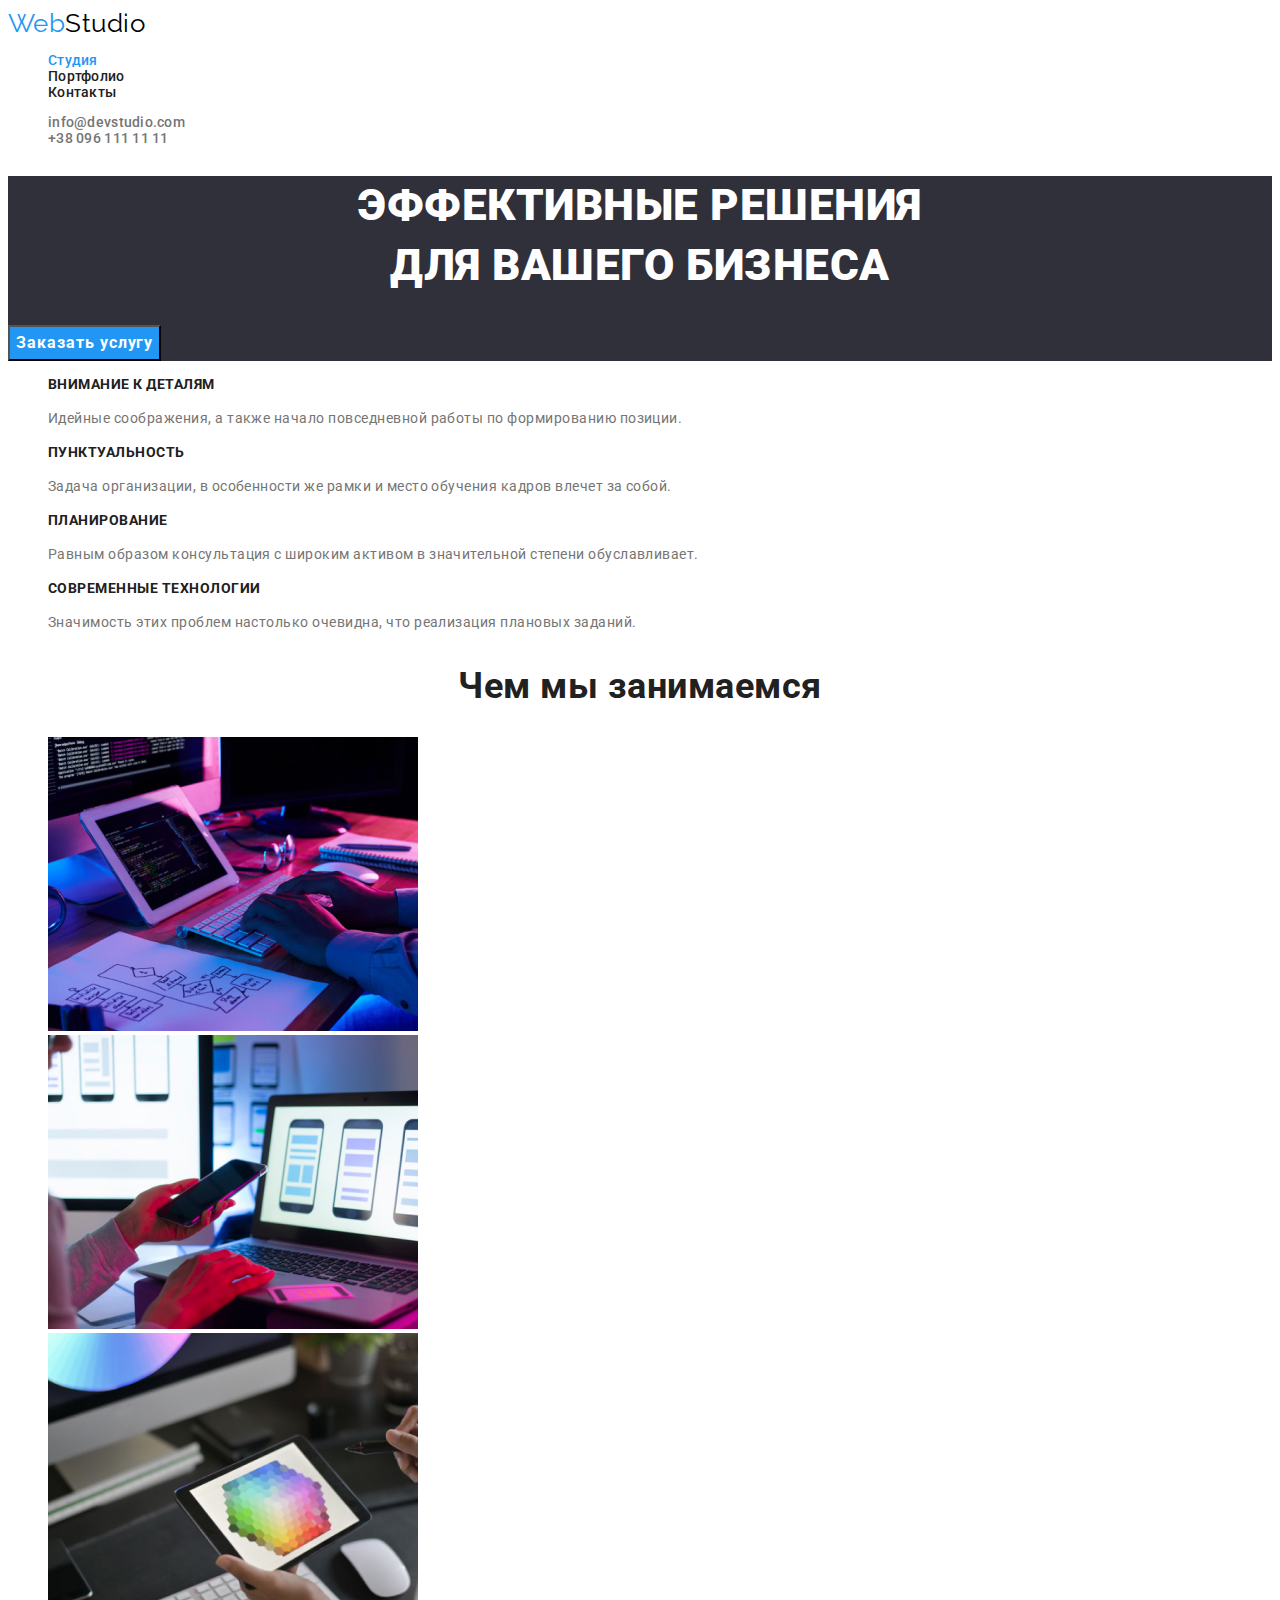
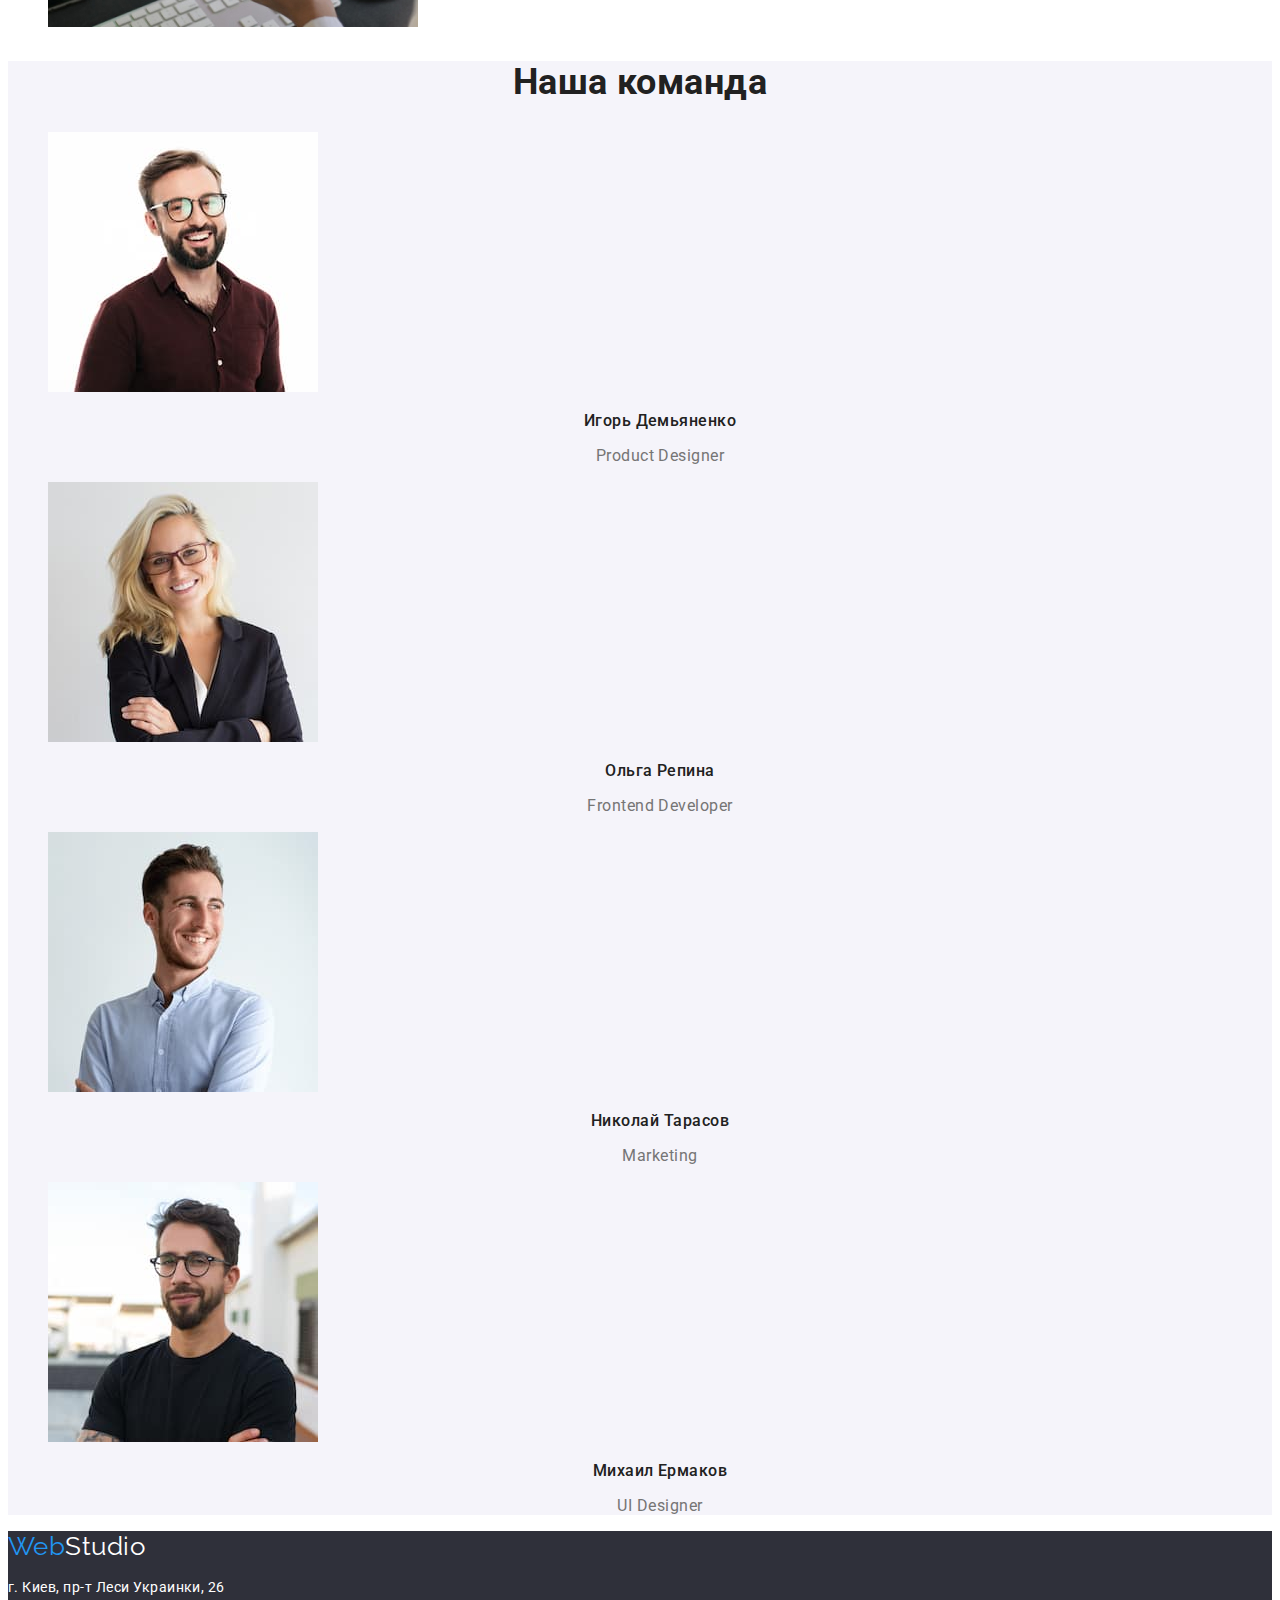
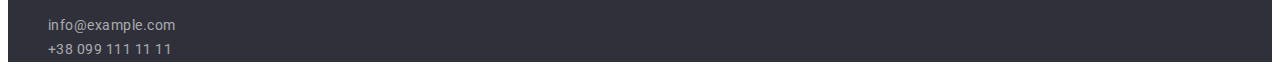
<file: index.html>
<!DOCTYPE html>
<html lang="ru">
  <head>
    <meta charset="UTF-8" />
    <meta http-equiv="X-UA-Compatible" content="IE=edge" />
    <meta name="viewport" content="width=device-width, initial-scale=1.0" />
    <title>Главная</title>
    <link rel="preconnect" href="https://fonts.gstatic.com" />
    <link
      href="https://fonts.googleapis.com/css2?family=Raleway:wght@700&family=Roboto:wght@400;500;700;900&display=swap"
      rel="stylesheet"
    />
    <link rel="stylesheet" href="css/styles.css" />
  </head>
  <body>
    <!--Шапка-->
    <header class="header">
      <nav class="site-nav">
        <a href="" lang="en" class="logo">Web<span class="header-studio">Studio</span></a>
        <ul class="nav-list">
          <li><a href="./index.html" class="nav-link current">Студия</a></li>
          <li><a href="./portfolio.html" class="nav-link">Портфолио</a></li>
          <li><a href="" class="nav-link">Контакты</a></li>
        </ul>
      </nav>
      <ul class="header-contacts">
        <li>
          <a href="mailto:info@devstudio.com" lang="en" class="contacts-link">info@devstudio.com</a>
        </li>
        <li><a href="tel:+380961111111" class="contacts-link">+38 096 111 11 11</a></li>
      </ul>
    </header>
    <!--Уникальный контент-->
    <main>
      <!--Герой-->
      <section class="hero">
        <h1 class="hero-title">
          Эффективные решения<br />
          для вашего бизнеса
        </h1>
        <button type="button" class="button">Заказать услугу</button>
      </section>
      <!--Особенности-->
      <section>
        <h2 hidden>Особенности</h2>
        <ul class="features-list">
          <li class="features-item">
            <h3 class="features-header">Внимание к деталям</h3>
            <p class="features-text">
              Идейные соображения, а также начало повседневной работы по формированию позиции.
            </p>
          </li>
          <li>
            <h3 class="features-header">Пунктуальность</h3>
            <p class="features-text">
              Задача организации, в особенности же рамки и место обучения кадров влечет за собой.
            </p>
          </li>
          <li>
            <h3 class="features-header">Планирование</h3>
            <p class="features-text">
              Равным образом консультация с широким активом в значительной степени обуславливает.
            </p>
          </li>
          <li>
            <h3 class="features-header">Современные технологии</h3>
            <p class="features-text">
              Значимость этих проблем настолько очевидна, что реализация плановых заданий.
            </p>
          </li>
        </ul>
      </section>
      <!--Чем мы занимаемся-->
      <section class="occupations">
        <h2 class="occupations-header">Чем мы занимаемся</h2>
        <ul class="occupations-list">
          <li>
            <img src="./images/1.jpg" alt="Разработчик набирает код" width="370" height="294" />
          </li>
          <li>
            <img src="./images/2.jpg" alt="Разработка приложения" width="370" height="294" />
          </li>
          <li>
            <img src="./images/3.jpg" alt="Дизайнер с планшетом" width="370" height="294" />
          </li>
        </ul>
      </section>
      <!--Наша команда-->
      <section class="team">
        <h2 class="team-header">Наша команда</h2>
        <ul class="team-list">
          <li class="team-item">
            <img src="./images/demyanenko.jpg" alt="Игорь Демьяненко" width="270" height="260" />
            <h3 class="team-member">Игорь Демьяненко</h3>
            <p lang="en" class="member-post">Product Designer</p>
          </li>
          <li class="team-item">
            <img src="./images/repina.jpg" alt="Ольга Репина" width="270" height="260" />
            <h3 class="team-member">Ольга Репина</h3>
            <p lang="en" class="member-post">Frontend Developer</p>
          </li>
          <li class="team-item">
            <img src="./images/tarasov.jpg" alt="Николай Тарасов" width="270" height="260" />
            <h3 class="team-member">Николай Тарасов</h3>
            <p lang="en" class="member-post">Marketing</p>
          </li>
          <li class="team-item">
            <img src="./images/ermakov.jpg" alt="Михаил Ермаков" width="270" height="260" />
            <h3 class="team-member">Михаил Ермаков</h3>
            <p lang="en" class="member-post">UI Designer</p>
          </li>
        </ul>
      </section>
    </main>
    <!--Футер-->
    <footer class="footer">
      <a href="./index.html" lang="en" class="logo">Web<span class="footer-studio">Studio</span></a>
      <address class="address">
        <p>г. Киев, пр-т Леси Украинки, 26</p>
        <ul class="footer-list">
          <li lang="en"><a href="mailto:info@example.com" class="link">info@example.com</a></li>
          <li><a href="tel:+380991111111" class="link">+38 099 111 11 11</a></li>
        </ul>
      </address>
    </footer>
  </body>
</html>
</file>
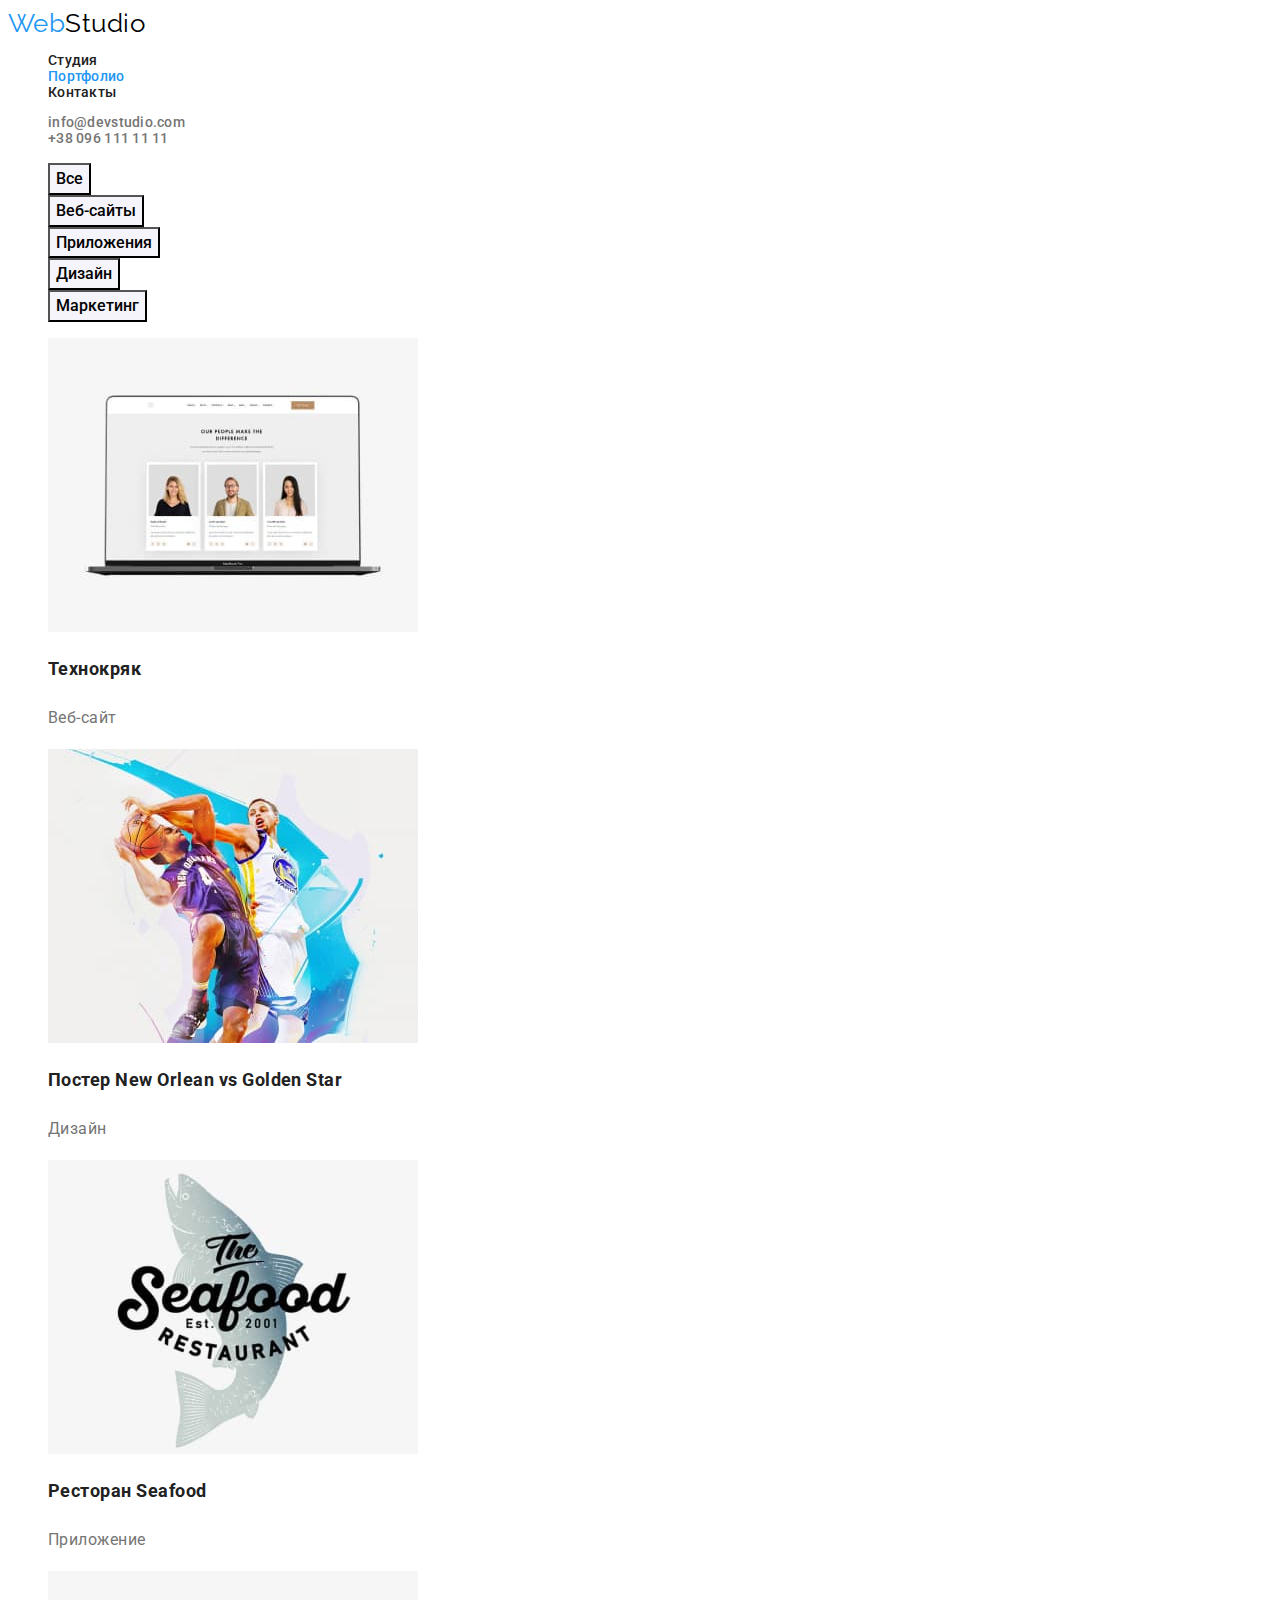
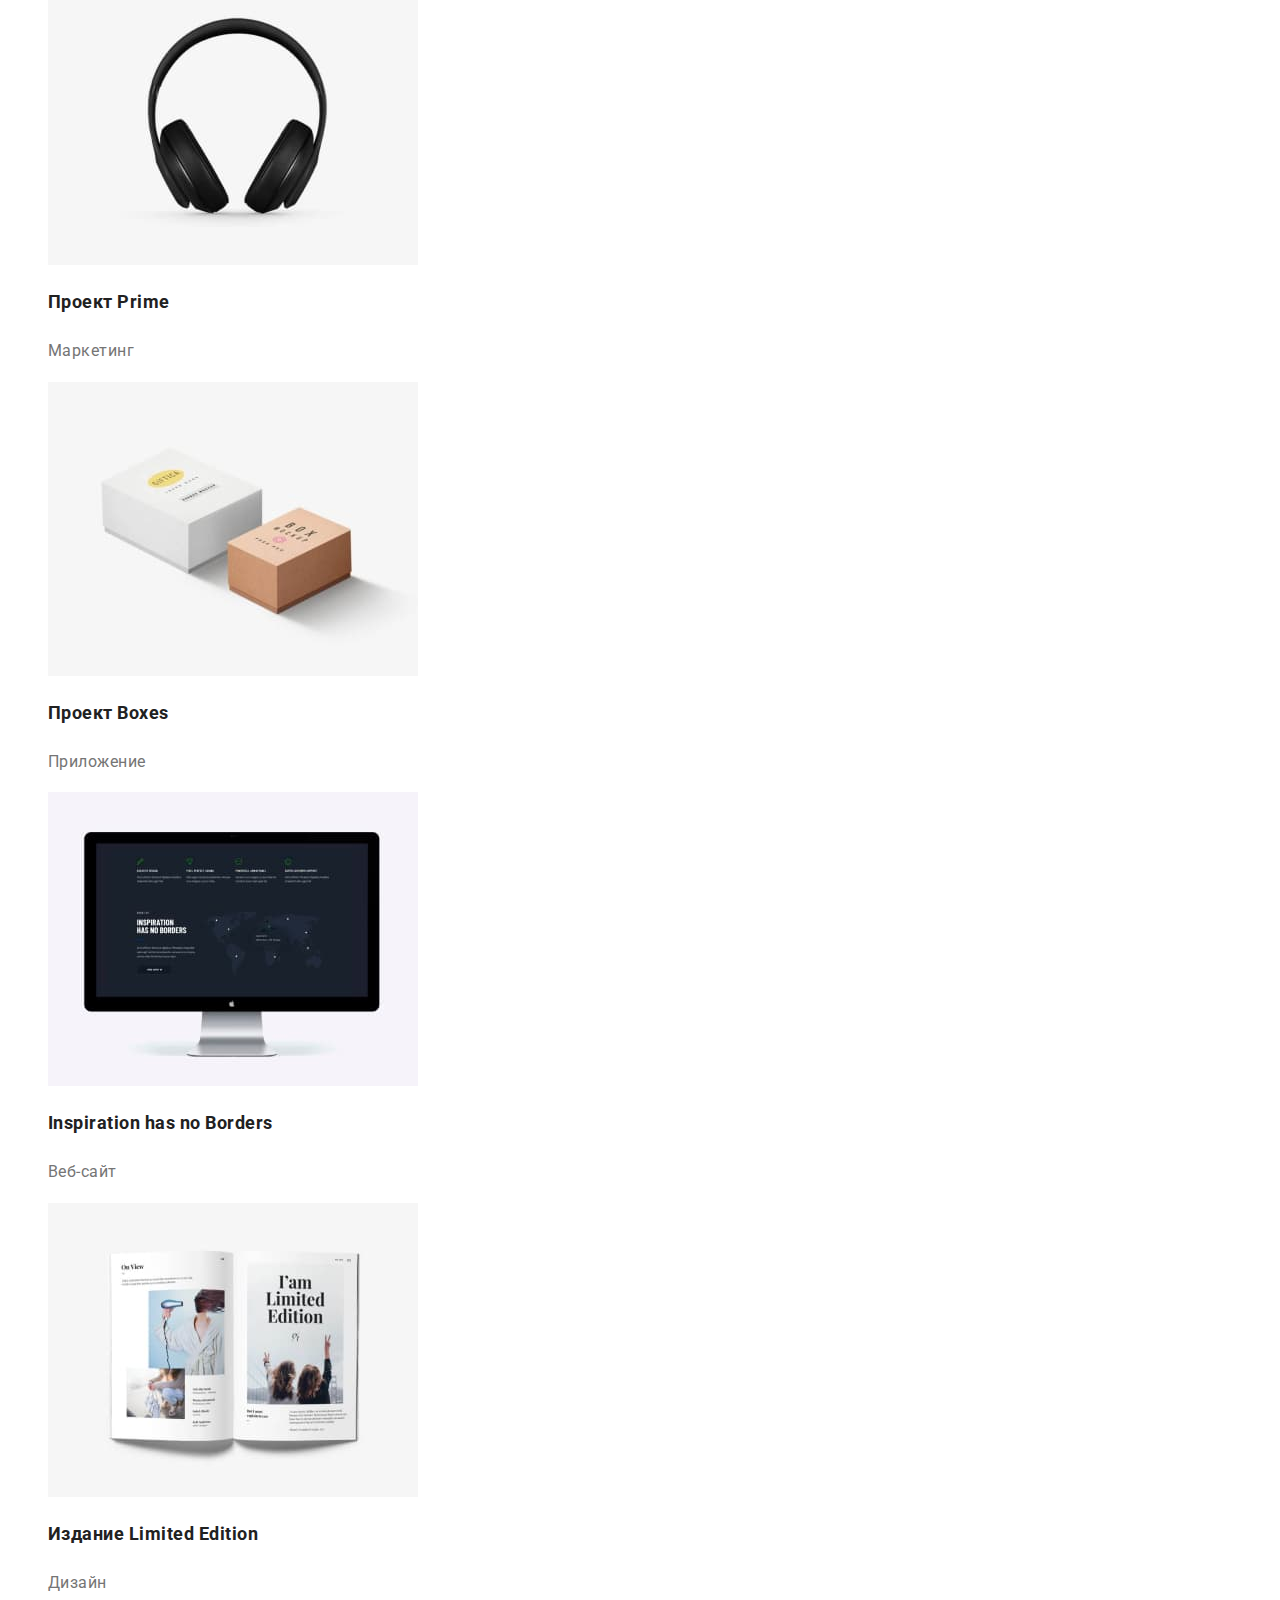
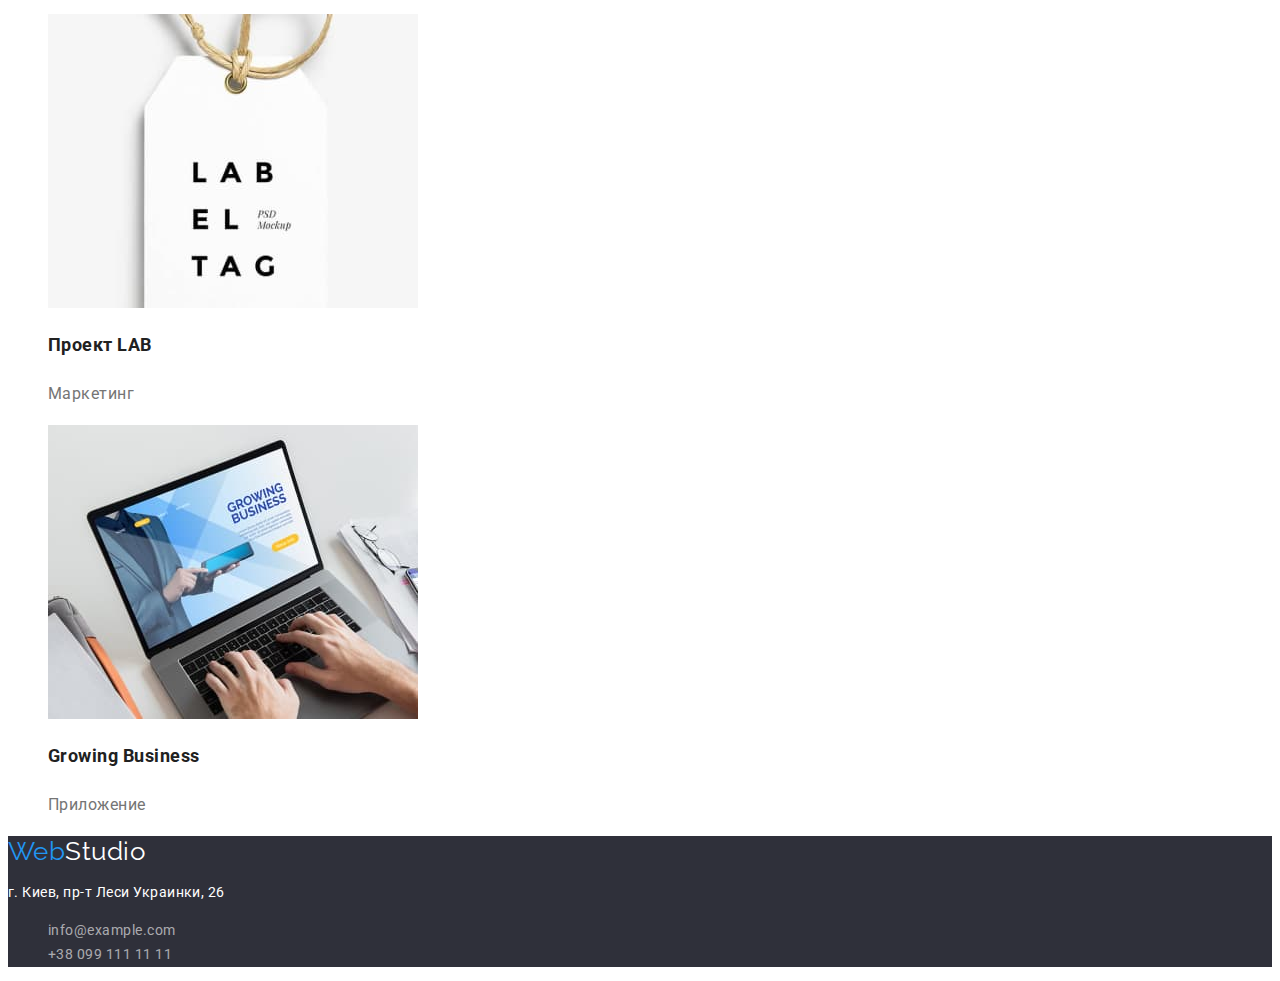
<file: portfolio.html>
<!DOCTYPE html>
<html lang="ru">
  <head>
    <meta charset="UTF-8" />
    <meta http-equiv="X-UA-Compatible" content="IE=edge" />
    <meta name="viewport" content="width=device-width, initial-scale=1.0" />
    <title>Портфолио</title>
    <link rel="preconnect" href="https://fonts.gstatic.com" />
    <link
      href="https://fonts.googleapis.com/css2?family=Raleway:wght@700&family=Roboto:wght@400;500;700;900&display=swap"
      rel="stylesheet"
    />
    <link rel="stylesheet" href="css/styles.css" />
  </head>
  <body>
    <!--Шапка-->
    <header class="header">
      <nav class="site-nav">
        <a href="" lang="en" class="logo">Web<span class="header-studio">Studio</span></a>
        <ul class="nav-list">
          <li><a href="./index.html" class="nav-link">Студия</a></li>
          <li><a href="./portfolio.html" class="nav-link current">Портфолио</a></li>
          <li><a href="" class="nav-link">Контакты</a></li>
        </ul>
      </nav>
      <ul class="header-contacts">
        <li>
          <a href="mailto:info@devstudio.com" lang="en" class="contacts-link">info@devstudio.com</a>
        </li>
        <li><a href="tel:+380961111111" class="contacts-link">+38 096 111 11 11</a></li>
      </ul>
    </header>
    <!--Уникальный контент-->
    <main>
      <!--Галерея-->
      <section class="portfolio">
        <h1 hidden>Наши работы</h1>
        <ul class="filter-list">
          <li><button type="button" class="filter-item">Все</button></li>
          <li><button type="button" class="filter-item">Веб-сайты</button></li>
          <li><button type="button" class="filter-item">Приложения</button></li>
          <li><button type="button" class="filter-item">Дизайн</button></li>
          <li><button type="button" class="filter-item">Маркетинг</button></li>
        </ul>
        <ul class="portfolio-list">
          <li class="portfolio-item">
            <img src="./images/portfolio/img.jpg" alt="Открытый лептоп" width="370" height="294" />
            <h2 class="item-header">Технокряк</h2>
            <p class="item-text">Веб-сайт</p>
          </li>
          <li class="portfolio-item">
            <img src="./images/portfolio/img-1.jpg" alt="Баскетболисты" width="370" height="294" />
            <h2 class="item-header" lang="en">Постер New Orlean vs Golden Star</h2>
            <p class="item-text">Дизайн</p>
          </li>
          <li class="portfolio-item">
            <img src="./images/portfolio/img-2.jpg" alt="Лого ресторана" width="370" height="294" />
            <h2 class="item-header">Ресторан <span lang="en">Seafood</span></h2>
            <p class="item-text">Приложение</p>
          </li>
          <li class="portfolio-item">
            <img src="./images/portfolio/img-3.jpg" alt="Наушники" width="370" height="294" />
            <h2 class="item-header">Проект <span lang="en">Prime</span></h2>
            <p class="item-text">Маркетинг</p>
          </li>
          <li class="portfolio-item">
            <img src="./images/portfolio/img-4.jpg" alt="Коробки" width="370" height="294" />
            <h2 class="item-header">Проект <span lang="en">Boxes</span></h2>
            <p class="item-text">Приложение</p>
          </li>
          <li class="portfolio-item">
            <img src="./images/portfolio/img-5.jpg" alt="Монитор" width="370" height="294" />
            <h2 class="item-header" lang="en">Inspiration has no Borders</h2>
            <p class="item-text">Веб-сайт</p>
          </li>
          <li class="portfolio-item">
            <img src="./images/portfolio/img-6.jpg" alt="Книга" width="370" height="294" />
            <h2 class="item-header">Издание <span lang="en">Limited Edition</span></h2>
            <p class="item-text">Дизайн</p>
          </li>
          <li class="portfolio-item">
            <img src="./images/portfolio/img-7.jpg" alt="Ярлык" width="370" height="294" />
            <h2 class="item-header">Проект <span lang="en">LAB</span></h2>
            <p class="item-text">Маркетинг</p>
          </li>
          <li class="portfolio-item">
            <img
              src="./images/portfolio/img-8.jpg"
              alt="Человек работает за лептопом"
              width="370"
              height="294"
            />
            <h2 class="item-header" lang="en">Growing Business</h2>
            <p class="item-text">Приложение</p>
          </li>
        </ul>
      </section>
    </main>
    <!--Футер-->
    <footer class="footer">
      <a href="./portfolio.html" lang="en" class="logo"
        >Web<span class="footer-studio">Studio</span></a
      >
      <address class="address">
        <p>г. Киев, пр-т Леси Украинки, 26</p>
        <ul class="footer-list">
          <li lang="en"><a href="mailto:info@example.com" class="link">info@example.com</a></li>
          <li><a href="tel:+380991111111" class="link">+38 099 111 11 11</a></li>
        </ul>
      </address>
    </footer>
  </body>
</html>
</file>
<file: css/styles.css>
/* основной цвет текста #212121 */
/* вторичный цвет текта #757575 */
/* основной цвет фона #fff */
/* вторичный цвет фона #F5F4FA */
/* цвет акцента #2196F3 */
/* цвет контактов rgba(255, 255, 255, 0.6) */
/* фон футера и героя #2F303A */
/* ховер/фокус кнопки героя #188CE8 */
:root {
  --primary-text-color: #212121;
  --secondary-text-color: #757575;
  --primary-background-color: #fff;
  --secondary-background-color: #f5f4fa;
  --accent-color: #2196f3;
}
body {
  font-family: 'Roboto', 'Raleway', 'Oleo Script', sans-serif;
  font-style: normal;
  background-color: var(--primary-background-color);
  color: var(--primary-text-color);
  letter-spacing: 0.03em;
}
/* Хедер */
.logo {
  font-family: 'Raleway', sans-serif;
  font-size: 26px;
  line-height: 1.19;
  color: var(--accent-color);
  text-decoration: none;
}
.header-studio {
  color: #000;
}
.nav-list {
  font-weight: 500;
  font-size: 14px;
  line-height: 1.14;
  list-style: none;
  letter-spacing: 0.02em;
}
.nav-link {
  text-decoration: none;
  color: inherit;
}
.nav-link:hover,
.nav-link:focus {
  color: var(--accent-color);
}
.nav-link.current {
  color: var(--accent-color);
}
.header-contacts {
  font-weight: 500;
  font-size: 14px;
  line-height: 1.14;
  list-style: none;
  letter-spacing: 0.02em;
}
.contacts-link {
  text-decoration: none;
  color: var(--secondary-text-color);
}
.contacts-link:hover,
.contacts-link:focus {
  color: var(--accent-color);
}
/* ГЛАВНАЯ СТРАНИЦА */
/* Герой */
.hero {
  background-color: #2f303a;
  color: var(--primary-background-color);
}
.hero-title {
  font-weight: 900;
  font-size: 44px;
  line-height: 1.36;
  text-align: center;
  text-transform: uppercase;
}
.button {
  font-family: 'Roboto', sans-serif;
  font-weight: 700;
  font-size: 16px;
  line-height: 1.87;
  color: var(--primary-background-color);
  background-color: var(--accent-color);
  cursor: pointer;
  letter-spacing: 0.06em;
}
.button:hover,
.button:focus {
  background-color: #188ce8;
}
/* Особенности */
.features-list {
  list-style: none;
}
.features-header {
  font-size: 14px;
  line-height: 1.14;
  text-transform: uppercase;
}
.features-text {
  font-size: 14px;
  line-height: 1.71;
  color: var(--secondary-text-color);
}
/* Чем мы занимаемся */
.occupations-header {
  font-size: 36px;
  line-height: 1.17;
  text-align: center;
}
.occupations-list {
  list-style: none;
}
/* Наша команда */
.team {
  background-color: var(--secondary-background-color);
}
.team-header {
  font-size: 36px;
  line-height: 1.17;
  text-align: center;
}
.team-list {
  list-style: none;
}
.team-member {
  font-weight: 500;
  font-size: 16px;
  line-height: 1.18;
  text-align: center;
}
.member-post {
  font-weight: 400;
  font-size: 16px;
  line-height: 1.18;
  color: var(--secondary-text-color);
  text-align: center;
}
/* ПОРТФОЛИО */
/* Фильтр */
.filter-list {
  list-style: none;
}
.filter-item {
  font-family: inherit;
  font-weight: 500;
  font-size: 16px;
  line-height: 1.62;
  background-color: var(--secondary-background-color);
}
.filter-item:hover,
.filter-item:focus {
  color: var(--primary-background-color);
  background-color: var(--accent-color);
}
/* Галерея */
.portfolio-list {
  list-style: none;
}
.item-header {
  font-size: 18px;
  line-height: 2;
}
.item-text {
  font-size: 16px;
  line-height: 1.87;
  color: var(--secondary-text-color);
}
/* Футер */
.footer {
  background-color: #2f303a;
}
.address {
  font-style: normal;
  font-size: 14px;
  line-height: 1.71;
  color: var(--primary-background-color);
}
.footer-studio {
  color: var(--primary-background-color);
}
.footer-list {
  list-style: none;
}
.address .link {
  text-decoration: none;
  color: rgba(255, 255, 255, 0.6);
}
.address .link:hover,
.address .link:focus {
  color: var(--accent-color);
}
</file>
